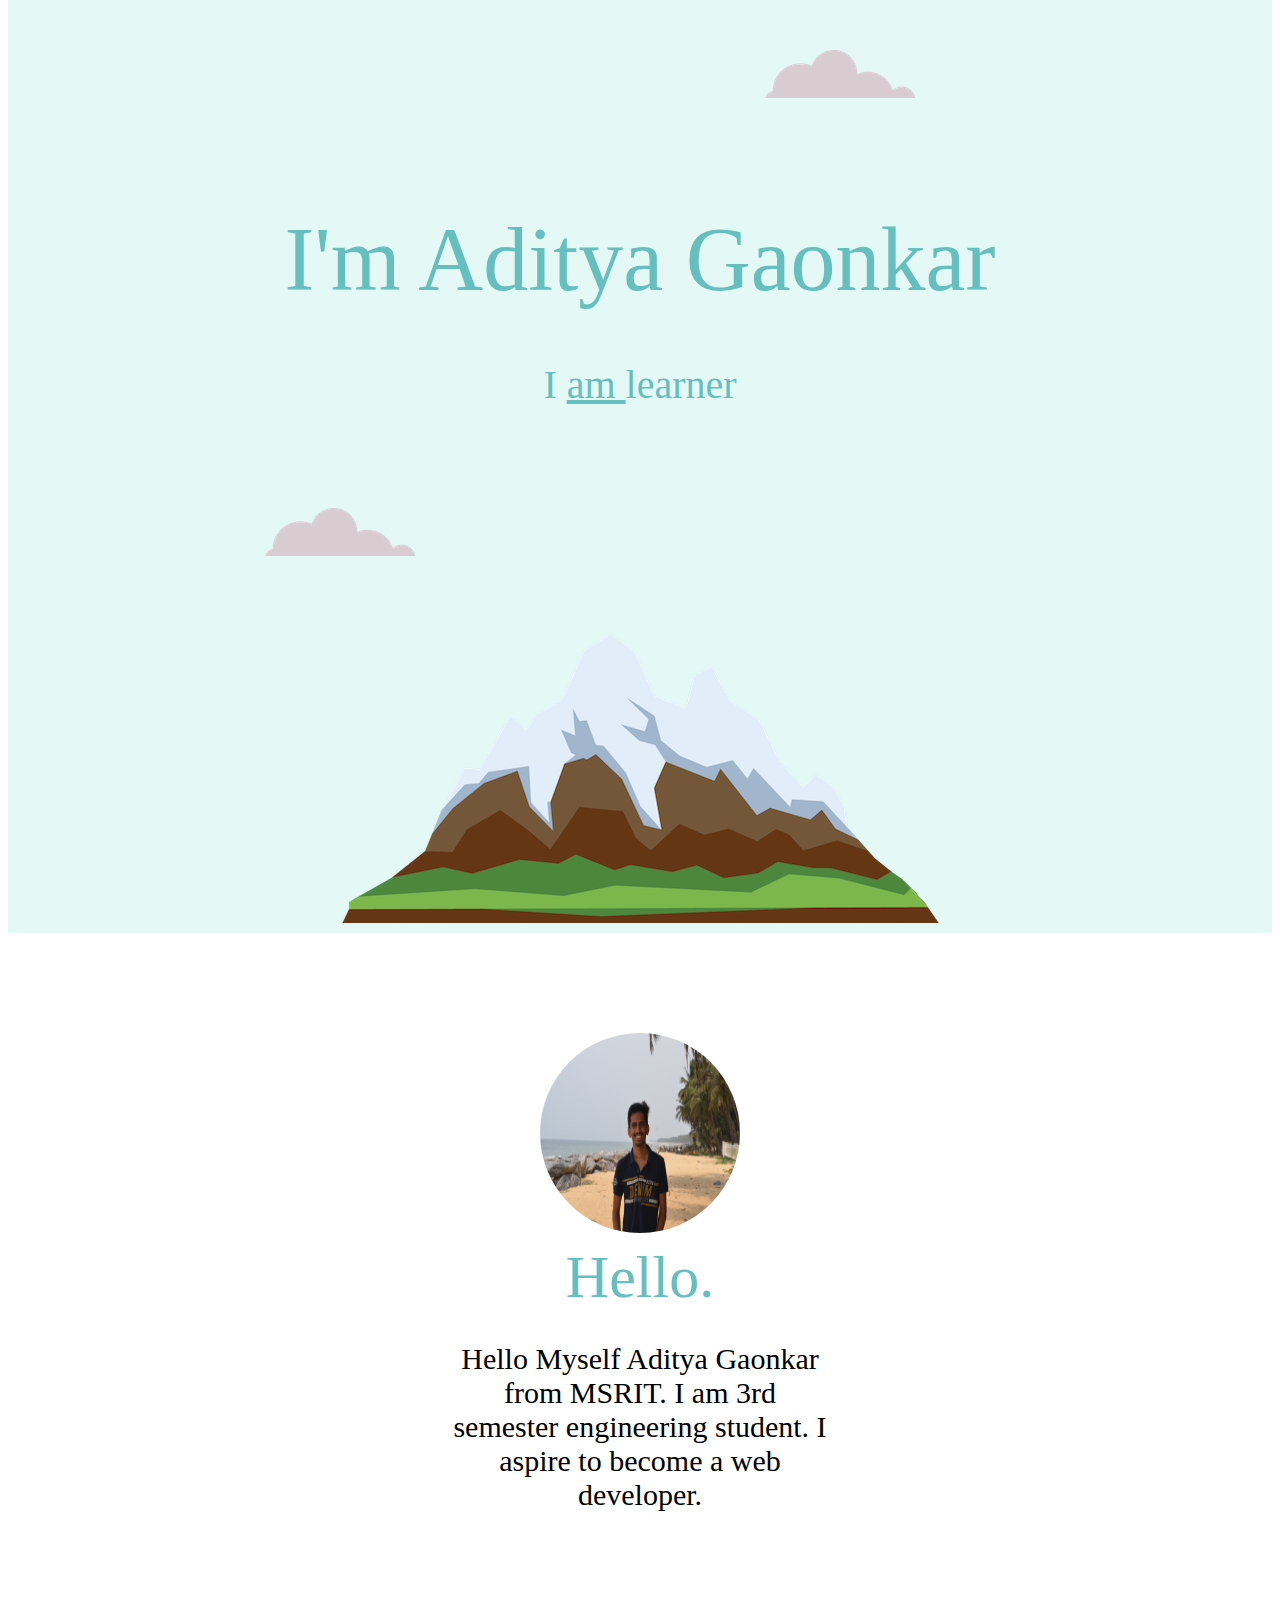
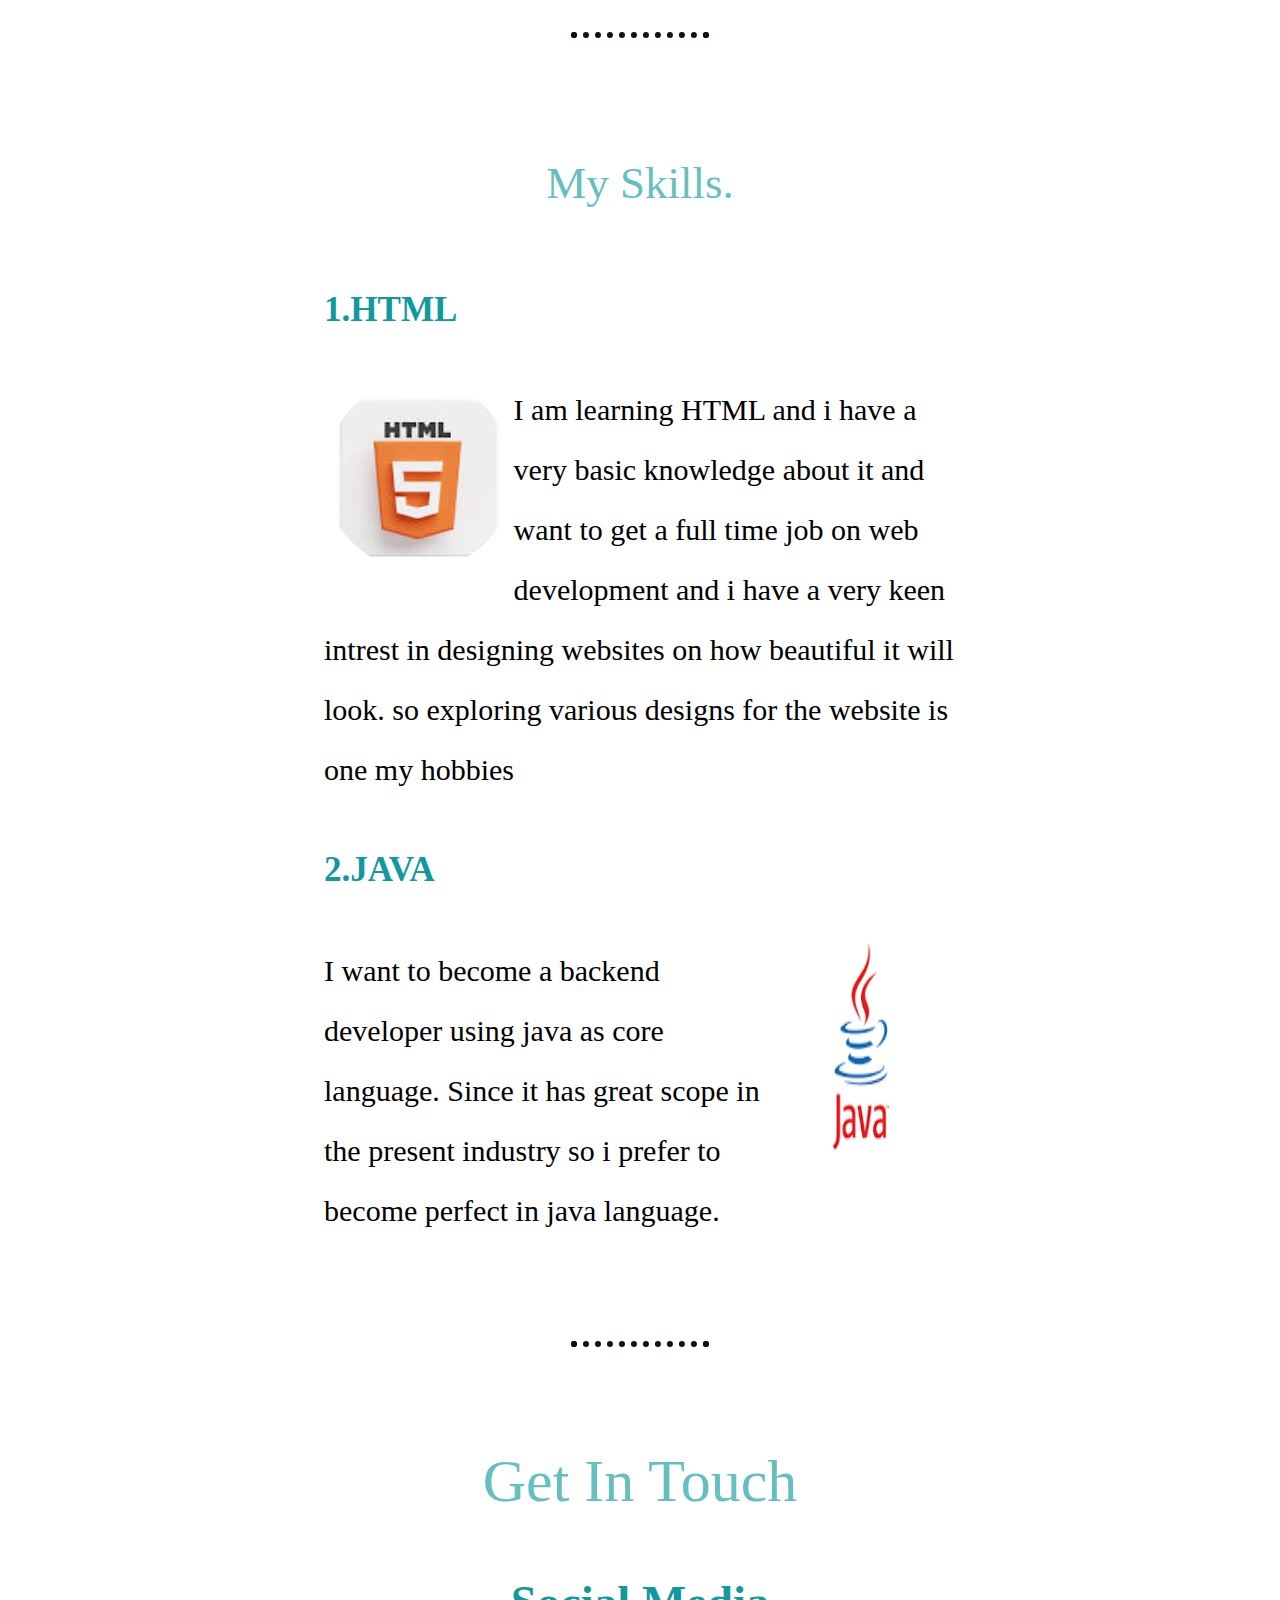
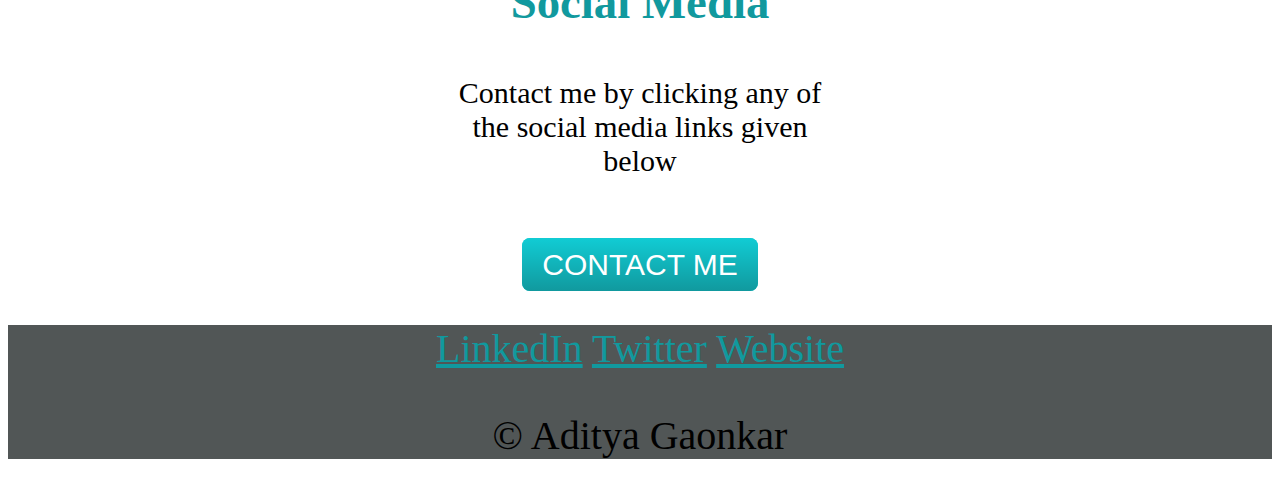
<file: css_mysite/index.html>
<!DOCTYPE html>
<html lang="en">
<head>
    <meta charset="UTF-8">
    <meta http-equiv="X-UA-Compatible" content="IE=edge">
    <meta name="viewport" content="width=device-width, initial-scale=1.0">
    <title>ADITYA GAONKAR</title>
    <link rel="stylesheet" href="style1.css">
    <link rel="icon" href="favicon.ico">
</head>
<body>
    <div class="top-container">
        <img class="top-cloud" src="cloud.png" alt="cloud-img">
        <h1>I'm Aditya Gaonkar</h1>
        <h2>
        <p class="para">I <span class="pro"> am </span> learner</p>
        </h2>
        <div class="cloud">
        <img class="botttom-cloud" src ="cloud.png" alt="cloud-img">
        </div>
        <img src="mountain.png" alt="mountain-img">
    </div>

    <div class="middle-container">
        <div class="profile">
          <img class="profile1"src="DSC_6268.JPG" alt="My profile">
          <h2 class="h22">Hello.</h2>
          <p class="para1">Hello Myself Aditya Gaonkar from MSRIT. I am 3rd semester engineering student. I aspire to become a web developer.</p>
        </div>
        <hr>
        <div class="skills">
          <h2 class="hed">My Skills.</h2>
         
          <div class="skill-row">
            <h3>1.HTML</h3>
            <img class="logo2" src="download.jpg" alt="logo_of_the_skills">
            <p>I am learning HTML and i have a very basic knowledge about it and want to get a full time job on web development and i have a very keen intrest in designing websites on how beautiful it will look. so exploring various designs for the website is one my hobbies </p>
          </div>
          <div class="skill-row">
            <h3>2.JAVA</h3>
            <img class="logo3" src="java.png" alt="java logo">
            <p>I want to become a backend developer using java as core language. Since it has great scope in the present industry so i prefer to become perfect in java language.</p>
          </div>
        </div>
    </div>
        <hr>
        <div class="contact-me">
          <h2>Get In Touch</h2>
          <h3>Social Media </h3>
          <p class="contact-msg">Contact me by clicking any of the social media links given below</p>
          <a class="btn" href="mailto:gaonkar251@gmail.com">CONTACT ME</a>
        </div>
      </div>
      
      
      <div class="bottom-container">
        <a class="footer-link" href="https://www.linkedin.com/in/aditya-gaonkar-901288267/">LinkedIn</a>
        <a class="footer-link" href="https://twitter.com/">Twitter</a>
        <a class="footer-link" href="http://127.0.0.1:5500/css_mysite/index.html">Website</a>
        <p>© Aditya Gaonkar</p>
      </div>
   
</body>
</html>
</file>
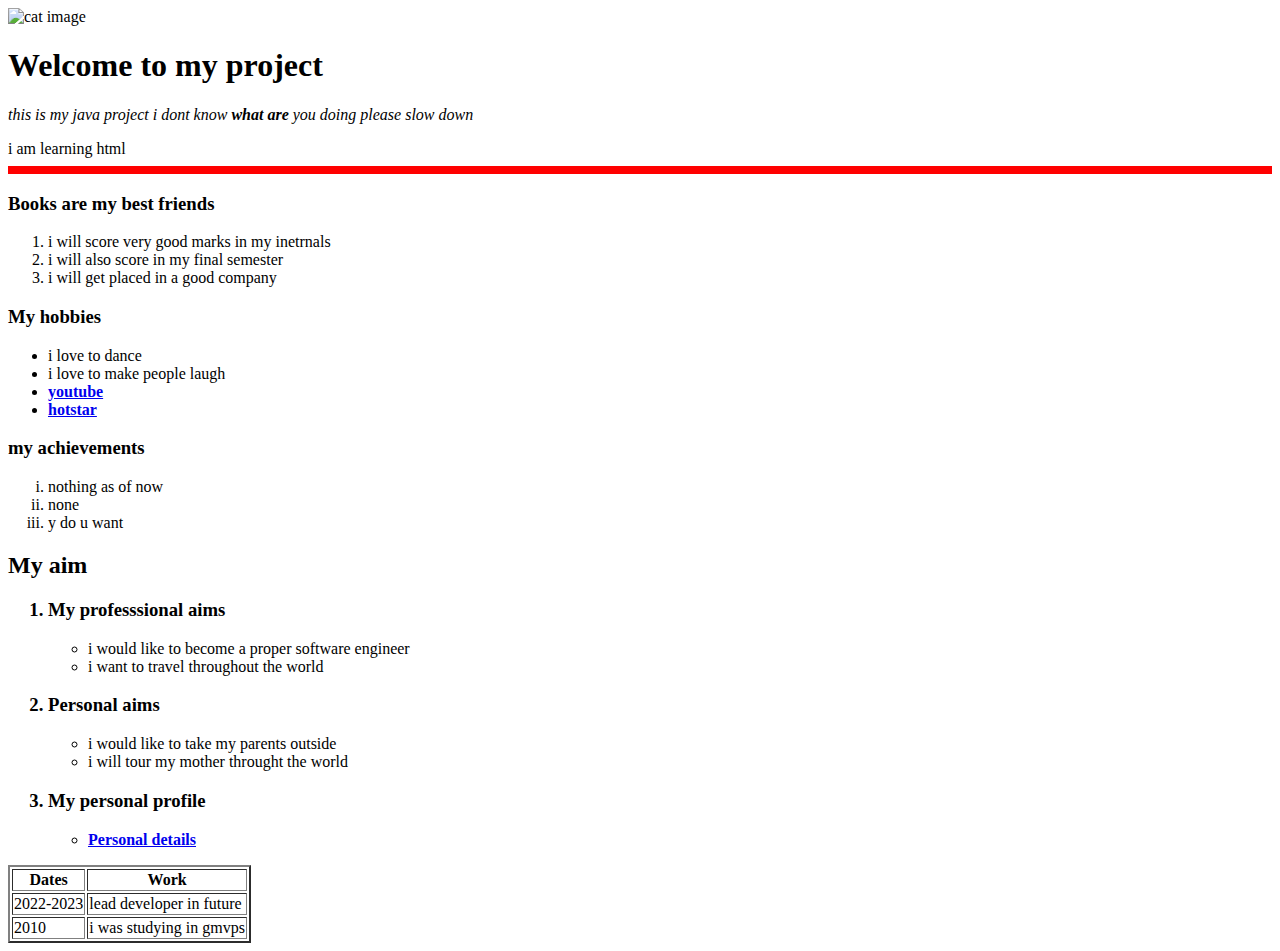
<file: html/adi.html>
<!DOCTYPE html>
<html lang="en">
<head>
    <meta charset="UTF-8">
    <meta http-equiv="X-UA-Compatible" content="IE=edge">
    <meta name="viewport" content="width=device-width, initial-scale=1.0">
    <title>This is Aditya's site</title>
    <link rel="stlyess" href="css/styless.css">
</head>
<body>
    <img srs="adi.jpg"alt="cat image">
    <h1>Welcome to my project </h1>
    <p><em>this is my java project i dont know <b>what are</b> you doing please slow down</em></p>
    <p1>i am learning html</p1>
    <hr size="8" color="red">
    <h3>Books are my best friends</h3>
    <ol>
        <li>i will score very good marks in my inetrnals</li>
        <li>i will also score in my final semester</li>
        <li>i will get placed in a good company</li>
    </ol>
    <h3>My hobbies</h3>
    <ul>
        <li>i love to dance</li>
        <li>i love to make people laugh</li>
        <li><strong><a href="https://www.youtube.com/">youtube</a></strong></li>
       <li> <strong><a href="https://www.hotstar.com/in">hotstar</a></strong></li>
    </ul>
    <h3> my achievements</h3>
    <ol type="i"> 
        <li>nothing as of now</li>
        <li>none</li>
        <li>y do u want</li> 
    </ol>
    <h2>My aim</h2>
    <ol><h3><li>My professsional aims</li></h3>
        <ul>
        <li>i would like to become a proper software engineer</li>
        <li>i want to travel throughout the world</li>
        </ul>
        <h3><li> Personal aims</li></h3>
        <ul>
            <li>i would like to take my parents outside </li>
            <li>i will tour my mother throught the world</li>
        </ul>
        <h3><li> My personal profile</li></h2>
            <ul>
        <li><strong><a href="personaldetails.html">Personal details</a></strong></li>
            </ul>
        </ol>
        <table border="2" color="red">
            <thead>
                <tr>
                    <th>Dates</th>
                    <th>Work</th>
                </tr>
            </thead>
            <tbody>
            <tr>
                <td>2022-2023</td>
                <td>lead developer in future </td>
            </tr>
            <tr>
                <td>2010 </td>
                <td>i was studying in gmvps</td>
            </tr>
        </tbody>
        <tfoot>

        </tfoot>
        </table>


</body>
</html>
</file>
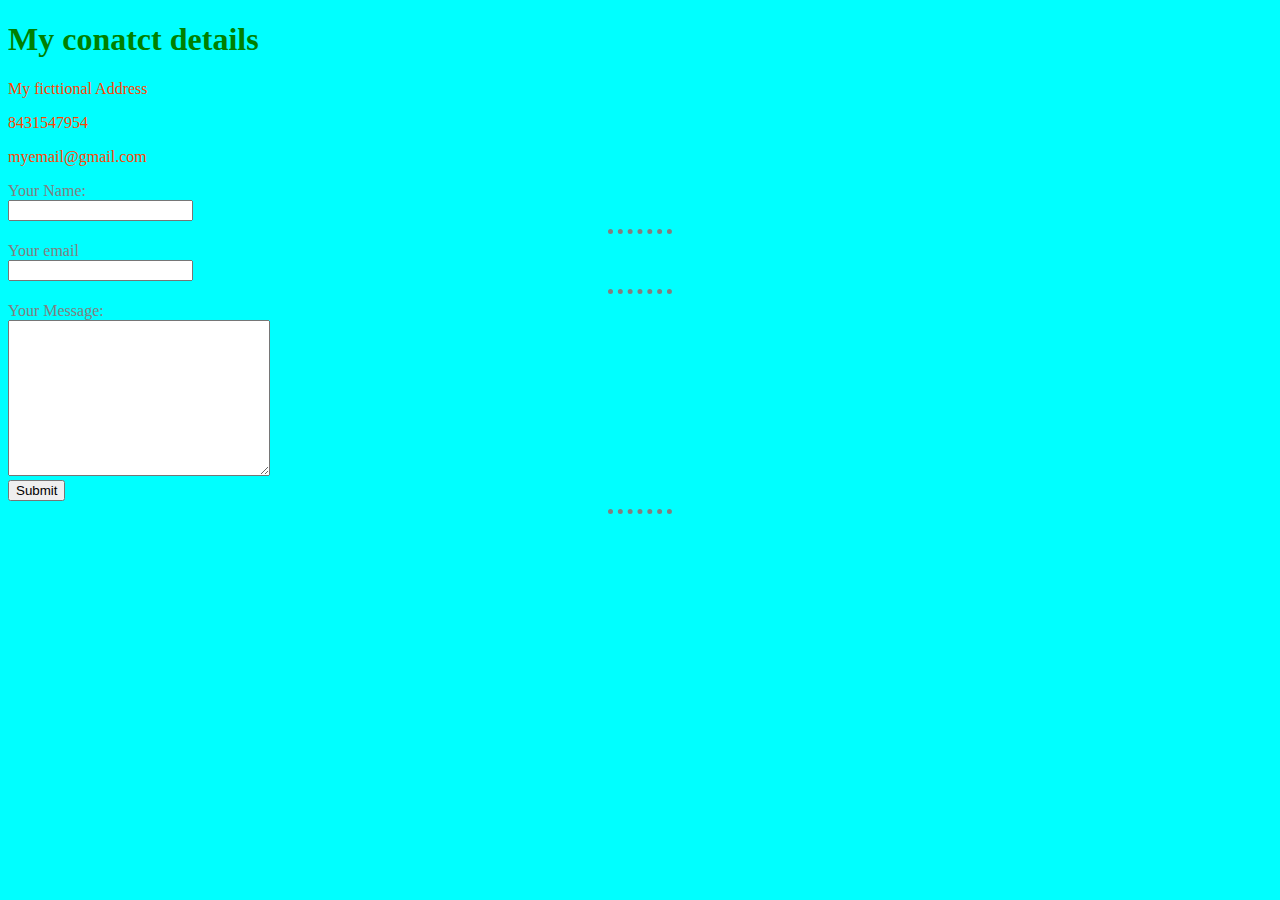
<file: html/formss.html>
<!DOCTYPE html>
<html lang="en">
<head>
    <meta charset="UTF-8">
    <meta http-equiv="X-UA-Compatible" content="IE=edge">
    <meta name="viewport" content="width=device-width, initial-scale=1.0">
    <title>Document</title>
    <link rel="stylesheet" href="styles.css">
</head>
<body>
    <h1>My conatct details</h1>
    <p>My ficttional Address</p>
    <p>8431547954</p>
    <p>myemail@gmail.com</p>
    <form class="" action="mailto:gaonkar251@gmail.com" method="post">
         <label>Your Name:</label><br>
         <input type="text" name="Your name" value=""><br>
         <hr>
         <label>Your email</label><br>
         <input type="email"name="Your email"value=""><br>
         <hr>
         <label>Your Message:</label><br>
         <textarea name="Your Message" rows="10" cols="30"></textarea><br>
         <input type="submit" >
         <hr>
        
        
    </form>
</body>
</html>
</file>
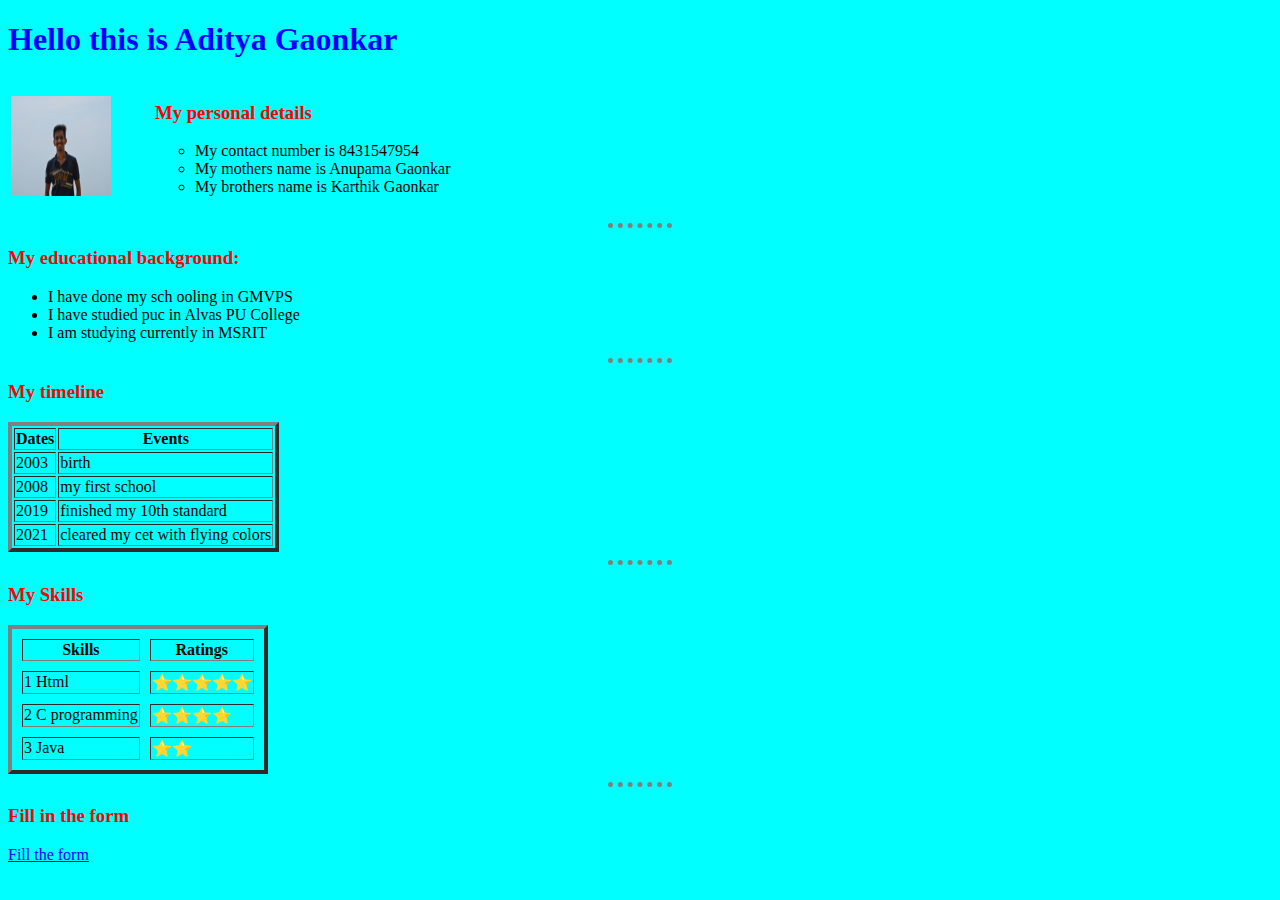
<file: html/personaldetails.html>
<!DOCTYPE html>
<html lang="en">
<head>
    <meta charset="UTF-8">
    <meta http-equiv="X-UA-Compatible" content="IE=edge">
    <meta name="viewport" content="width=device-width, initial-scale=1.0">
    <title>My Details</title>
    <link rel="stylesheet" href="styles.css"> 
</head>
<body>
    <h1 id="heading">Hello this is Aditya Gaonkar</h1>
    <table>
        <tr>
            <td><img src="aditya.JPG"alt="my profile photo" width="100"height="100"/></td>
            <td><ol type="i"><h3>My personal details</h3>
                <ul>
                    <li>My contact number is 8431547954</li>
                    <li>My mothers name is Anupama Gaonkar</li>
                    <li>My brothers name is Karthik Gaonkar</li>
                </ul></td>
        </tr>
    </table>
    <hr>
    
        <h3>My educational background:</h3>
        <ul>
            <li>I have done my sch ooling in GMVPS</li>
            <li>I have studied puc in Alvas PU College</li>
            <li>I am studying currently in MSRIT</li>
        </ul>
        <hr>
        
    <h3>My timeline</h3>
    
        <table border="4">
            <thead>
                <tr>
                    <th>Dates</th>
                    <th>Events</th>
                </tr>
            </thead>
            <tbody>
                <tr>
                    <td>2003</td>
                    <td>birth</td>
                </tr>
                <tr>
                    <td>2008</td>
                    <td>my first school</td>
            </tr>
            <tr>
                <td>2019</td>
                <td>finished my 10th standard</td>
            </tr>
            <tr>
                <td>2021</td>
                <td>cleared my cet with flying colors</td>
            </tr>
        </tbody>
    </table>
    <hr>
    <p></p>
    <p></p>
    <p></p>
    <h3>My Skills</h3>
    <table cellspacing="10" border="4">
        <thead>
            <tr>
                <th>Skills</th>
                <th>Ratings</th>
                
            </tr>
            <tr>
                <td>1 Html</td>
                <td>⭐⭐⭐⭐⭐</td>
            </tr>
            <tr>
                <td>2 C programming</td>
                <td>⭐⭐⭐⭐</td>
            </tr>
            <tr>
                <td>3 Java</td>
                <td>⭐⭐</td>
            </tr>

        </thead>
    </table>
       <hr>
    </ol>
    <h3>Fill in the form</h3>
    <a href="formss.html">Fill the form</a>
    
</body>
</html>
</file>
<file: css_mysite/style1.css>
body{
    margin-top: 0;
    text-align: center;
    font-family: cursive;
    font-size: 40px;
}
h1{
    font-size: 90px;
    margin: 50px auto 0px auto;
    color:#66BFBF ;
    font-weight: normal;
}
h2{
    color: #66BFBF;
    font-weight: normal; 
    font-weight: normal;
    padding-bottom: 10px;
}
.hed{
    text-align: center;
}
.contact-msg{
    width: 30%;
    margin: 40px auto 60px auto;
    font-size: 30px;
}
hr{
    border: dotted #091313 6px;
    border-bottom: none;
    width: 10%;
    margin: 100px auto 100px auto;
}
.skills{
    font-size: 30px;
    line-height: 2;
    width: 50%;
    margin: 100px auto 100px auto;
    text-align: left;
}
.logo2{
    border-radius: 50%;
    width: 30%;
    float: left;
}
.logo3{
    width: 30%;
    float: right;
    height: 211px;

}
.middle-container{
    margin: 100px 0 ;
}

h3{
    color: #11999e;
    
}
.para{
    font-size:2.5rem ;
}
.para1{
    font-size: 30px;
    display: inline-block;
    margin: 20px auto 20px auto;
    width: 30%;
}

.top-container{
    background-color: #e4f9f5;
    position: relative;
    padding-top:100px; ;
}
.profile1{
    display: inline-block;
    height: 200px;
    width: 200px;
    
}
.profile1{
    border-radius: 100%;
}

.h22{
    margin-top: 0;
    margin-bottom: 0;
}

.pro{
    text-decoration: underline;
}
.bottom-cloud{
    position: absolute;
    
}
.cloud{
    position: relative;
    right:300px;
}
.top-cloud{
    position: relative;
    left: 200px;
    bottom: 50px;
}
.footer-link{
    color: #11999e;
}
.btn {
    background: #11CCD4;
    background-image: -webkit-linear-gradient(top, #11CCD4, #11999E);
    background-image: -moz-linear-gradient(top, #11CCD4, #11999E);
    background-image: -ms-linear-gradient(top, #11CCD4, #11999E);
    background-image: -o-linear-gradient(top, #11CCD4, #11999E);
    background-image: linear-gradient(to bottom, #11CCD4, #11999E);
    -webkit-border-radius: 8;
    -moz-border-radius: 8;
    border-radius: 8px;
    font-family: Arial;
    color: #ffffff;
    font-size: 30px;
    
    padding: 10px 20px 10px 20px;
    text-decoration: none;
}
  
.btn:hover {
    background: #30E3CB;
    background-image: -webkit-linear-gradient(top, #30E3CB, #2BC4AD);
    background-image: -moz-linear-gradient(top, #30E3CB, #2BC4AD);
    background-image: -ms-linear-gradient(top, #30E3CB, #2BC4AD);
    background-image: -o-linear-gradient(top, #30E3CB, #2BC4AD);
    background-image: linear-gradient(to bottom, #30E3CB, #2BC4AD);
    text-decoration: none;
}
.btn{
    margin: 30px auto 30px auto;
}
.bottom-container{
    background-color: #515656;
    margin-top: 40px;
}
</file>
<file: html/styles.css>
body{
    background-color: aqua;
}
h1{
    color: green;
}
h3{
    color: red;
}
p{
    color: orangered;
}
label{
    color: gray ;
}
hr{
    border-style: none;
    border-top-style: dotted;
    border-color: grey;
    border-width: 5px;
    width: 5%;
}
#heading{
    color: blue;
}

img:hover{
    background-color: gold;
}
.bacon{
    background-color: red;
}
.circular:hover{
    background-color: gold;
    border-radius: 100%;
}
.broccoli{
    background-color: aliceblue;
}
#para1{
    color: black;
}
#adi{
    color: black;
}
</file>
